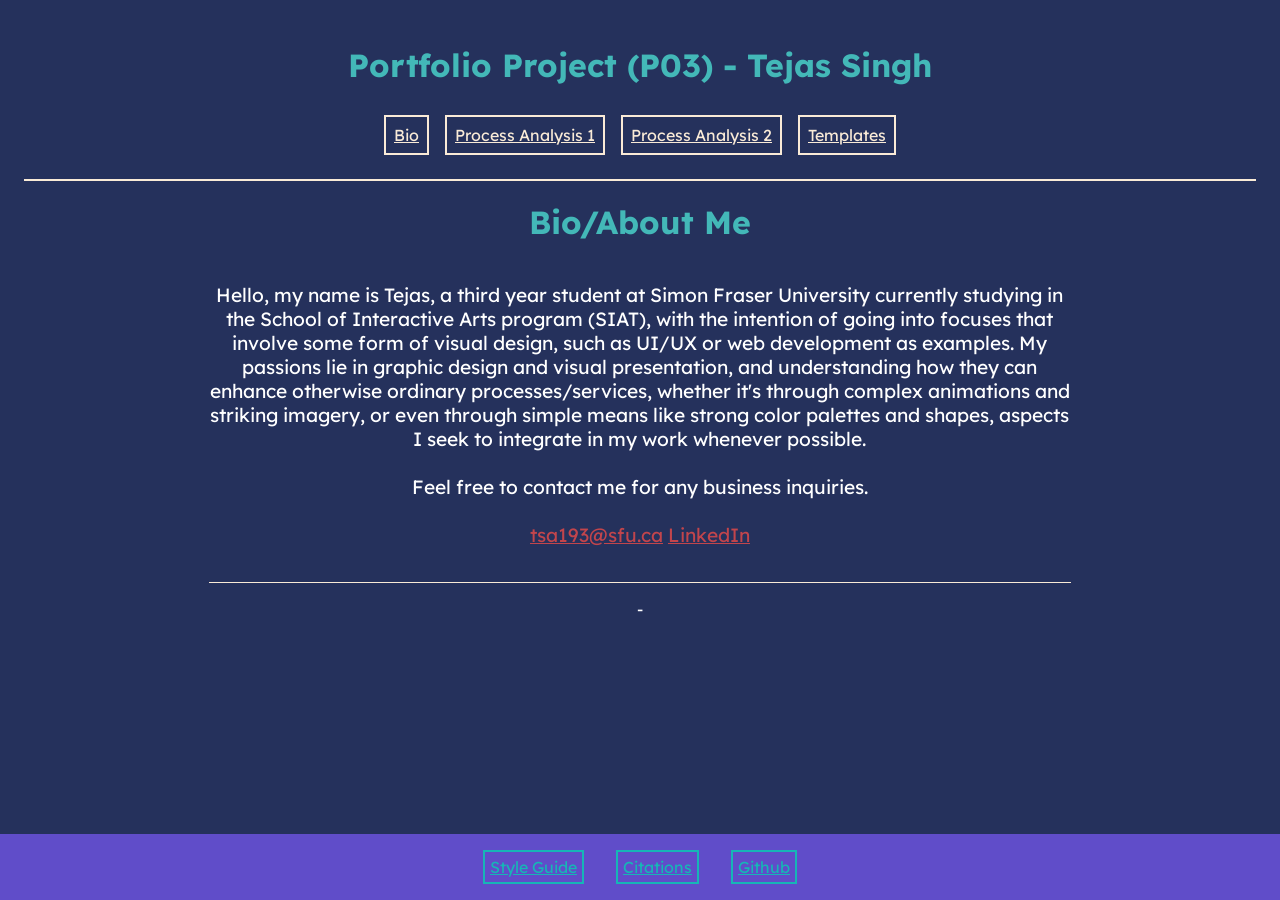
<file: bio.html>
<!DOCTYPE html>
<html lang="en-US">
    <head>
        <meta charset="utf-8">
        
        <title>P03 Bio</title>
        <link rel="stylesheet" href="css/main.css">
        <link href="https://fonts.googleapis.com/css2?family=Lexend:wght@100..900&family=Orbitron:wght@400..900&display=swap" rel="stylesheet">
    </head>
        
    <body>
        <h1 class="titleHeaders">Portfolio Project (P03) - Tejas Singh</h1>

        <nav>
            <a href="bio.html">Bio</a>
            <a href="process1.html">Process Analysis 1</a>
            <a href="process2.html">Process Analysis 2</a>
            <a href="templates.html">Templates</a>
        </nav>
        
        <h1 class="titleHeaders">Bio/About Me</h1>
        <section id="bioTemplate">
             <p>Hello, my name is Tejas, a third year student at Simon Fraser University currently studying in the School of Interactive Arts program (SIAT), with the intention of going into focuses that involve some form of visual design, such as UI/UX or web development as examples. My passions lie in graphic design and visual presentation, and understanding how they can enhance otherwise ordinary processes/services, whether it's through complex animations and striking imagery, or even through simple means like strong color palettes and shapes, aspects I seek to integrate in my work whenever possible. <br><br> Feel free to contact me for any business inquiries. <br><br> 
            <a href="bio.html">tsa193@sfu.ca</a> <a href="bio.html">LinkedIn</a>
            </p>
        </section>

        <p class="description">-</p> <!--Extra Space for Footer-->

        <footer>
            <a href="styleguide.html">Style Guide</a>
            <a href="citations.html">Citations</a>
            <a href="https://github.com/C0NT3JAS/IAT-339-P03---Tejas-Singh-">Github</a>
        </footer>
    </body>

</html>
</file>
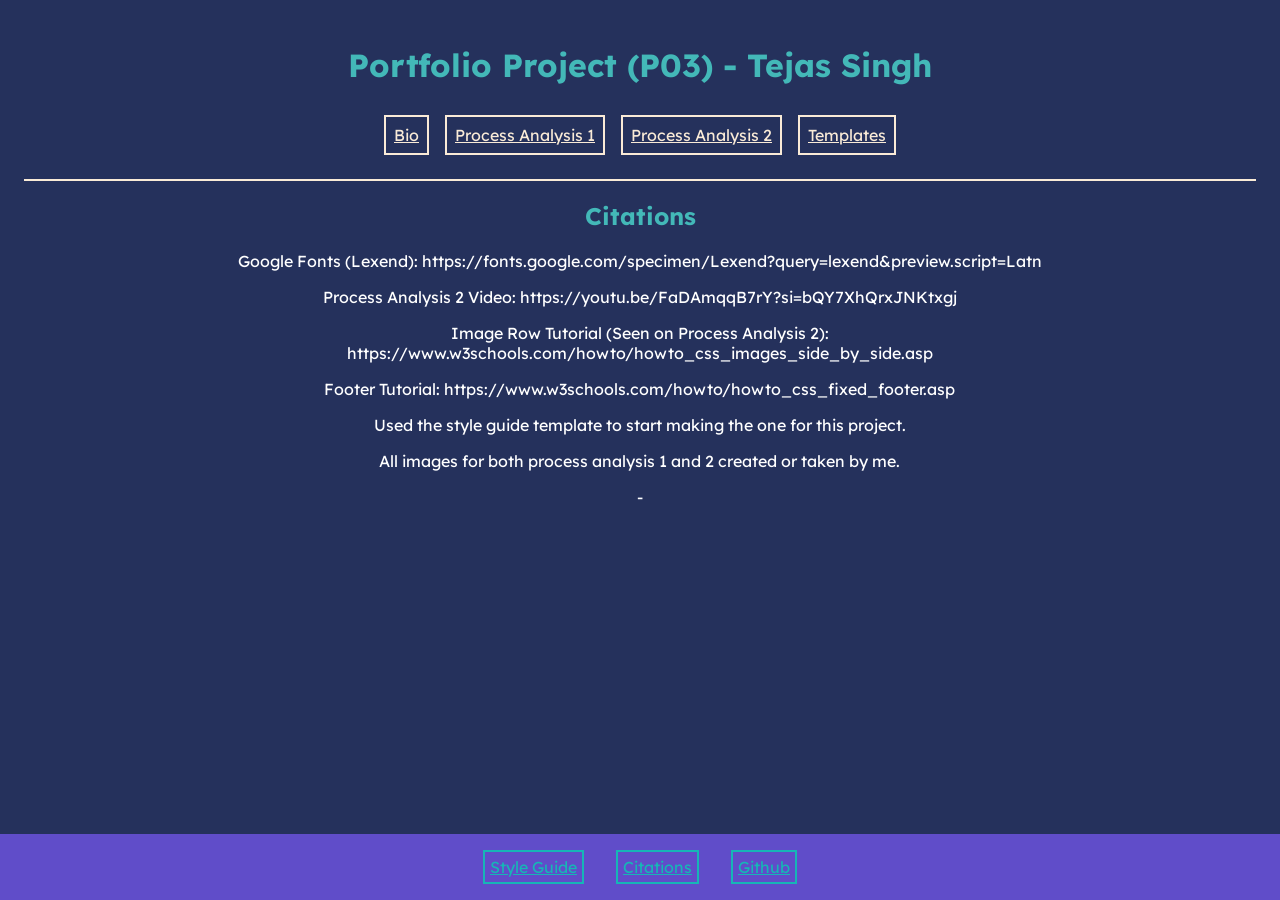
<file: citations.html>
<!DOCTYPE html>
<html lang="en-US">
    <head>
        <meta charset="utf-8">

        <title>P03 Citations</title>
        <link rel="stylesheet" href="css/main.css">
        <link href="https://fonts.googleapis.com/css2?family=Lexend:wght@100..900&family=Orbitron:wght@400..900&display=swap" rel="stylesheet">
    </head>
    <body>
        <h1 class="titleHeaders">Portfolio Project (P03) - Tejas Singh</h1>

        <nav>
            <a href="bio.html">Bio</a>
            <a href="process1.html">Process Analysis 1</a>
            <a href="process2.html">Process Analysis 2</a>
            <a href="templates.html">Templates</a>
        </nav>

        <h2 class="titleHeaders">Citations</h2>

        <p class="description">Google Fonts (Lexend): https://fonts.google.com/specimen/Lexend?query=lexend&preview.script=Latn</p>

        <p class="description">Process Analysis 2 Video: https://youtu.be/FaDAmqqB7rY?si=bQY7XhQrxJNKtxgj</p>

        <p class="description">Image Row Tutorial (Seen on Process Analysis 2): https://www.w3schools.com/howto/howto_css_images_side_by_side.asp</p>

        <p class="description">Footer Tutorial: https://www.w3schools.com/howto/howto_css_fixed_footer.asp</p>

        <p class="description">Used the style guide template to start making the one for this project.</p>

        <p class="description">All images for both process analysis 1 and 2 created or taken by me.</p>

        <p class="description">-</p> <!--Extra Space for Footer-->

        <footer>
            <a href="styleguide.html">Style Guide</a>
            <a href="citations.html">Citations</a>
            <a href="https://github.com/C0NT3JAS/IAT-339-P03---Tejas-Singh-">Github</a>
        </footer>

    </body>
</html>
</file>
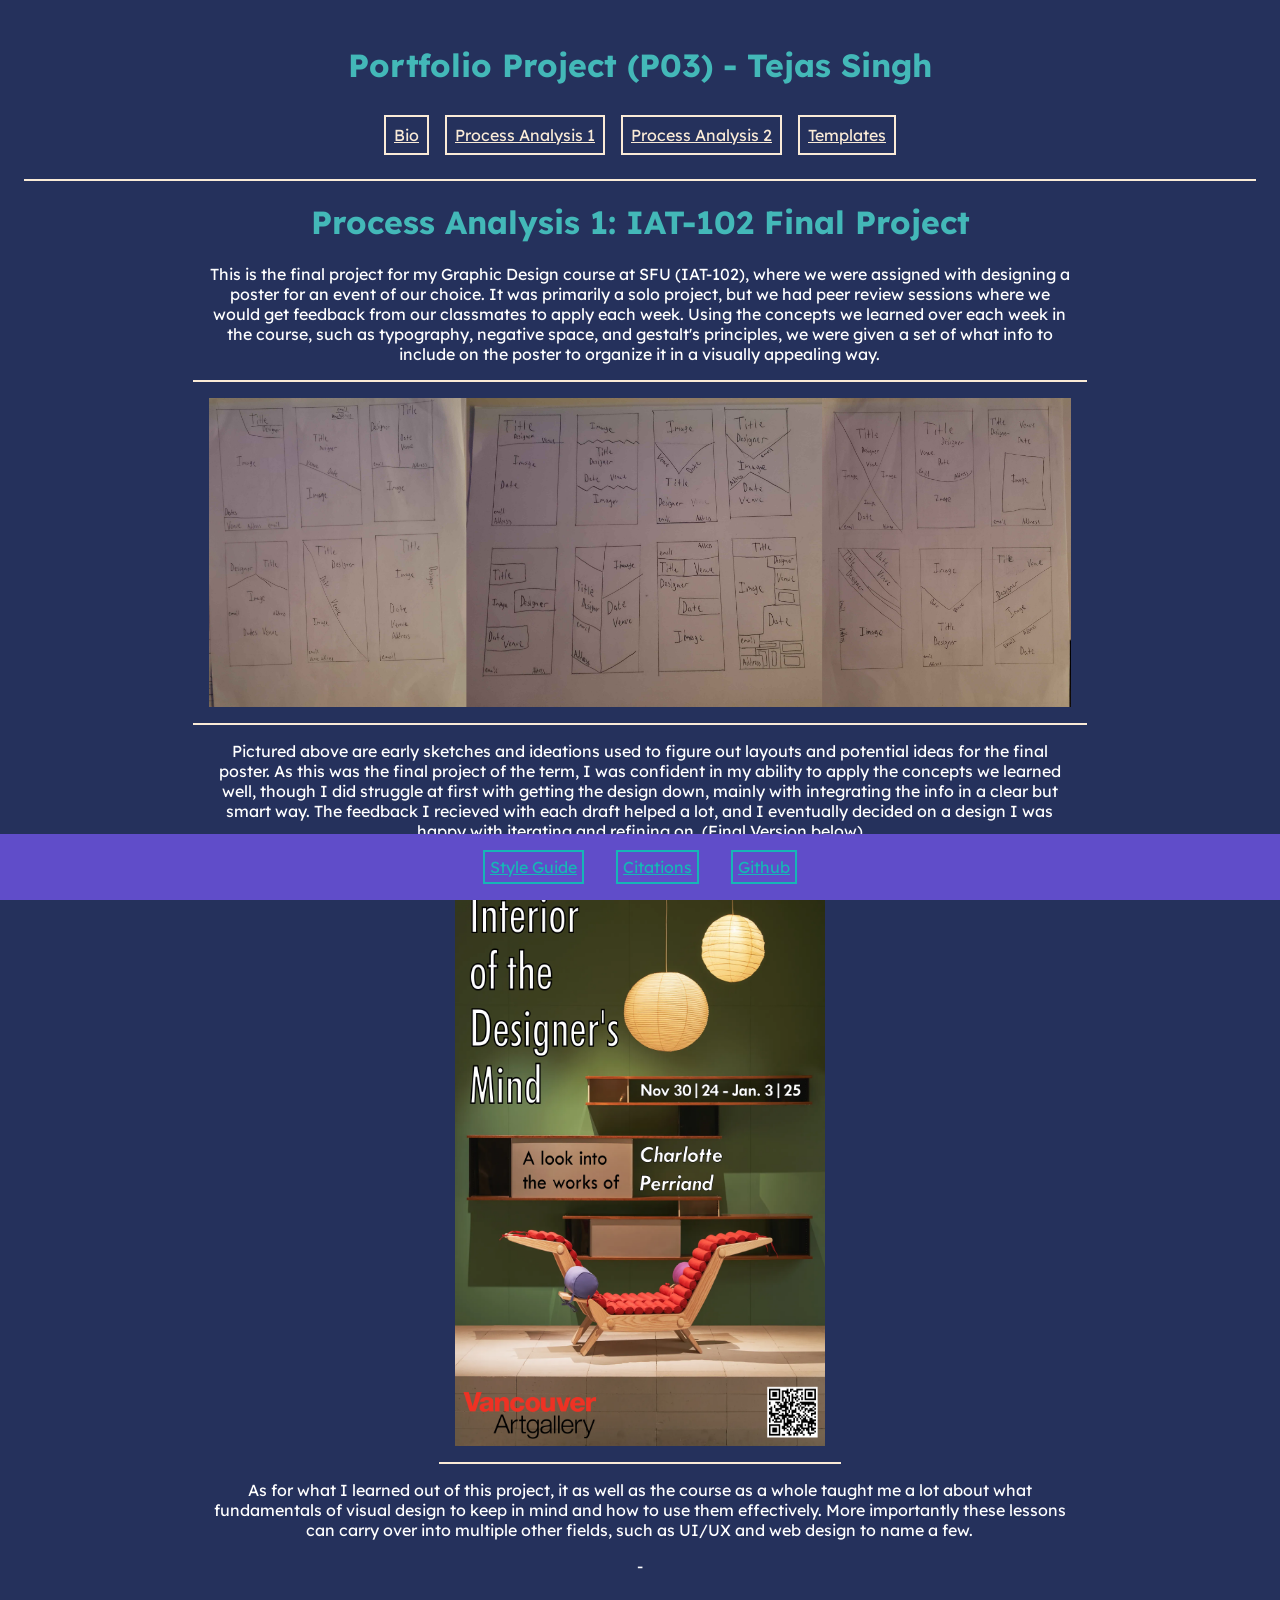
<file: process1.html>
<!DOCTYPE html>
<html lang="en-US">
    <head>
        <meta charset="utf-8">
        
        <title>P03 Process Analysis 1</title>
        <link rel="stylesheet" href="css/main.css">
        <link href="https://fonts.googleapis.com/css2?family=Lexend:wght@100..900&family=Orbitron:wght@400..900&display=swap" rel="stylesheet">
    </head>

    <body>
        <h1 class="titleHeaders">Portfolio Project (P03) - Tejas Singh</h1>

        <nav>
            <a href="bio.html">Bio</a>
            <a href="process1.html">Process Analysis 1</a>
            <a href="process2.html">Process Analysis 2</a>
            <a href="templates.html">Templates</a>
        </nav>

        <h1 class="titleHeaders">Process Analysis 1: IAT-102 Final Project </h1>

        <p class="description">This is the final project for my Graphic Design course at SFU (IAT-102), where we were assigned with designing a poster for an event of our choice. It was primarily a solo project, but we had peer review sessions where we would get feedback from our classmates to apply each week. Using the concepts we learned over each week in the course, such as typography, negative space, and gestalt's principles, we were given a set of what info to include on the poster to organize it in a visually appealing way.</p>
        
        <img src="img/102img1.png" alt="Graphic Design early poster drafts" id="PosterDrafts">

        <p class="description">Pictured above are early sketches and ideations used to figure out layouts and potential ideas for the final poster. As this was the final project of the term, I was confident in my ability to apply the concepts we learned well, though I did struggle at first with getting the design down, mainly with integrating the info in a clear but smart way. The feedback I recieved with each draft helped a lot, and I eventually decided on a design I was happy with iterating and refining on. (Final Version below)</p>

        <img src="img/102PosterFinal.png" alt="IAT 102 Final Poster" id="PosterFinal">

        <p class="description">As for what I learned out of this project, it as well as the course as a whole taught me a lot about what fundamentals of visual design to keep in mind and how to use them effectively. More importantly these lessons can carry over into multiple other fields, such as UI/UX and web design to name a few.</p>
        
        <p class="description">-</p> <!--Extra Space for Footer-->


    
        <footer>
            <a href="styleguide.html">Style Guide</a>
            <a href="citations.html">Citations</a>
            <a href="https://github.com/C0NT3JAS/IAT-339-P03---Tejas-Singh-">Github</a>
        </footer>
    </body>
</html>
</file>
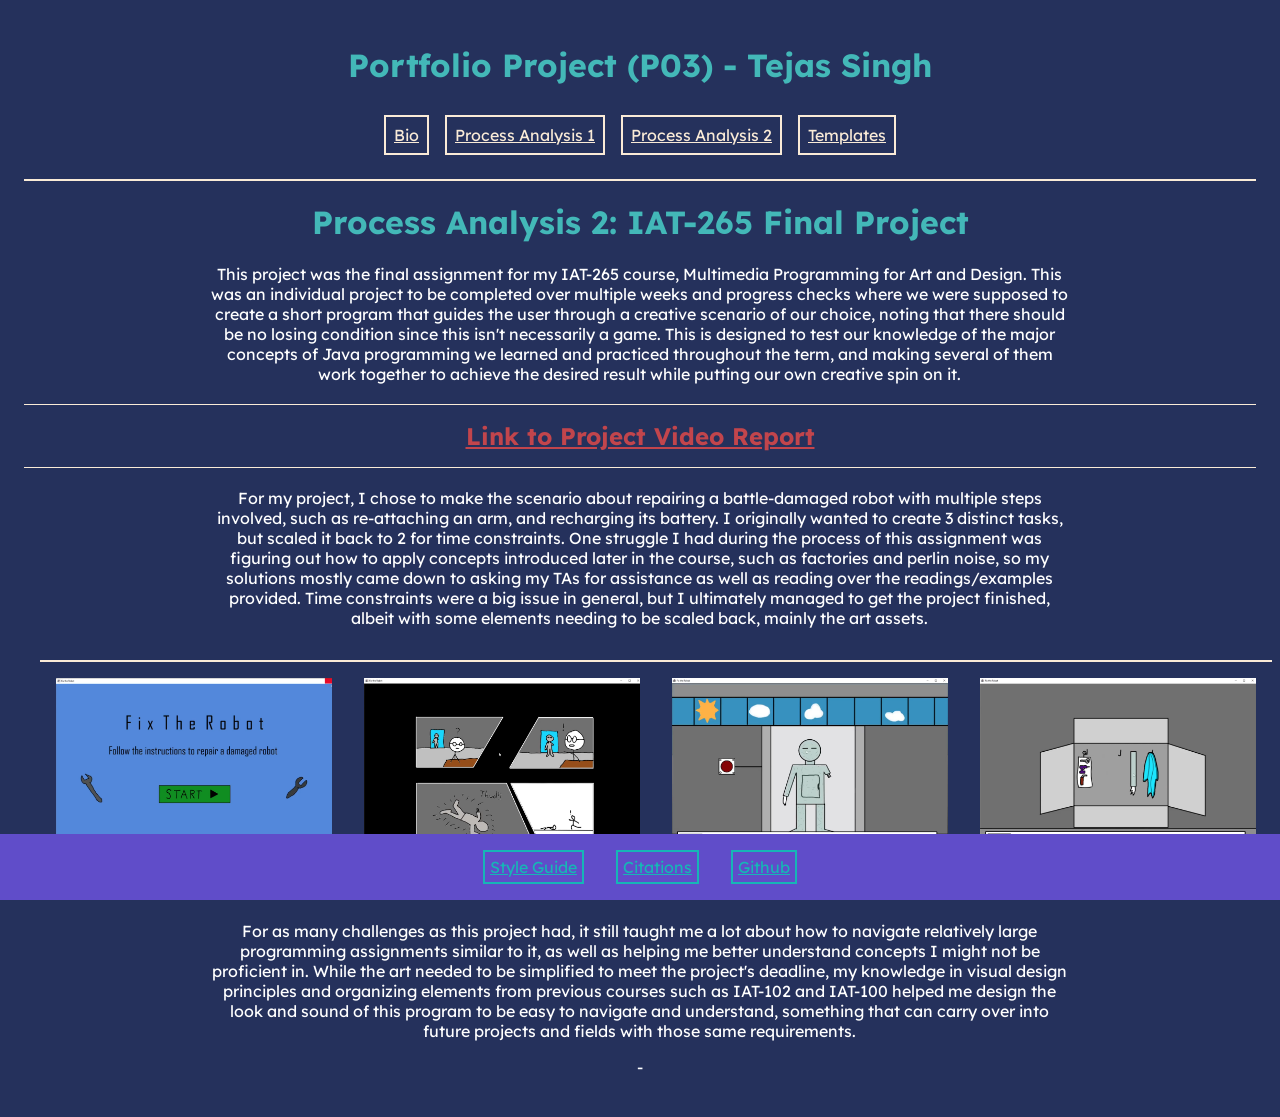
<file: process2.html>
<!DOCTYPE html>
<html lang="en-US">
    <head>
        <meta charset="utf-8">
        
        <title>P03 Process Analysis 2</title>
        <link rel="stylesheet" href="css/main.css">
        <link href="https://fonts.googleapis.com/css2?family=Lexend:wght@100..900&family=Orbitron:wght@400..900&display=swap" rel="stylesheet">
    </head>

    <body>
        <h1 class="titleHeaders">Portfolio Project (P03) - Tejas Singh</h1>

        <nav>
            <a href="bio.html">Bio</a>
            <a href="process1.html">Process Analysis 1</a>
            <a href="process2.html">Process Analysis 2</a>
            <a href="templates.html">Templates</a>
        </nav>

        <h1 class="titleHeaders">Process Analysis 2: IAT-265 Final Project</h1>

        <p class="description">This project was the final assignment for my IAT-265 course, Multimedia Programming for Art and Design. This was an individual project to be completed over multiple weeks and progress checks where we were supposed to create a short program that guides the user through a creative scenario of our choice, noting that there should be no losing condition since this isn't necessarily a game. This is designed to test our knowledge of the major concepts of Java programming we learned and practiced throughout the term, and making several of them work together to achieve the desired result while putting our own creative spin on it.</p>

        <h2 id="CodingVideo"><a href="https://youtu.be/FaDAmqqB7rY?si=vf7Pt2JNo72os1H0">Link to Project Video Report</a></h2>

        <p class="description">For my project, I chose to make the scenario about repairing a battle-damaged robot with multiple steps involved, such as re-attaching an arm, and recharging its battery. I originally wanted to create 3 distinct tasks, but scaled it back to 2 for time constraints. One struggle I had during the process of this assignment was figuring out how to apply concepts introduced later in the course, such as factories and perlin noise, so my solutions mostly came down to asking my TAs for assistance as well as reading over the readings/examples provided. Time constraints were a big issue in general, but I ultimately managed to get the project finished, albeit with some elements needing to be scaled back, mainly the art assets.</p>

        <div class="row">
            <div class="column">
                <img src="img/gameplay1.png" alt="Screenshot 1">
            </div>

            <div class="column">
                <img src="img/gameplay2.png" alt="Screenshot 2">
            </div>

            <div class="column">
                <img src="img/gameplay3.png" alt="Screenshot 3">
            </div>

            <div class="column">
                <img src="img/gameplay4.png" alt="Screenshot 4">
            </div>
        </div>

        <p class="description">For as many challenges as this project had, it still taught me a lot about how to navigate relatively large programming assignments similar to it, as well as helping me better understand concepts I might not be proficient in. While the art needed to be simplified to meet the project's deadline, my knowledge in visual design principles and organizing elements from previous courses such as IAT-102 and IAT-100 helped me design the look and sound of this program to be easy to navigate and understand, something that can carry over into future projects and fields with those same requirements.</p>

        <p class="description">-</p> <!--Extra Space for Footer-->

        <footer>
            <a href="styleguide.html">Style Guide</a>
            <a href="citations.html">Citations</a>
            <a href="https://github.com/C0NT3JAS/IAT-339-P03---Tejas-Singh-">Github</a>
        </footer>
    
    </body>
</html>
</file>
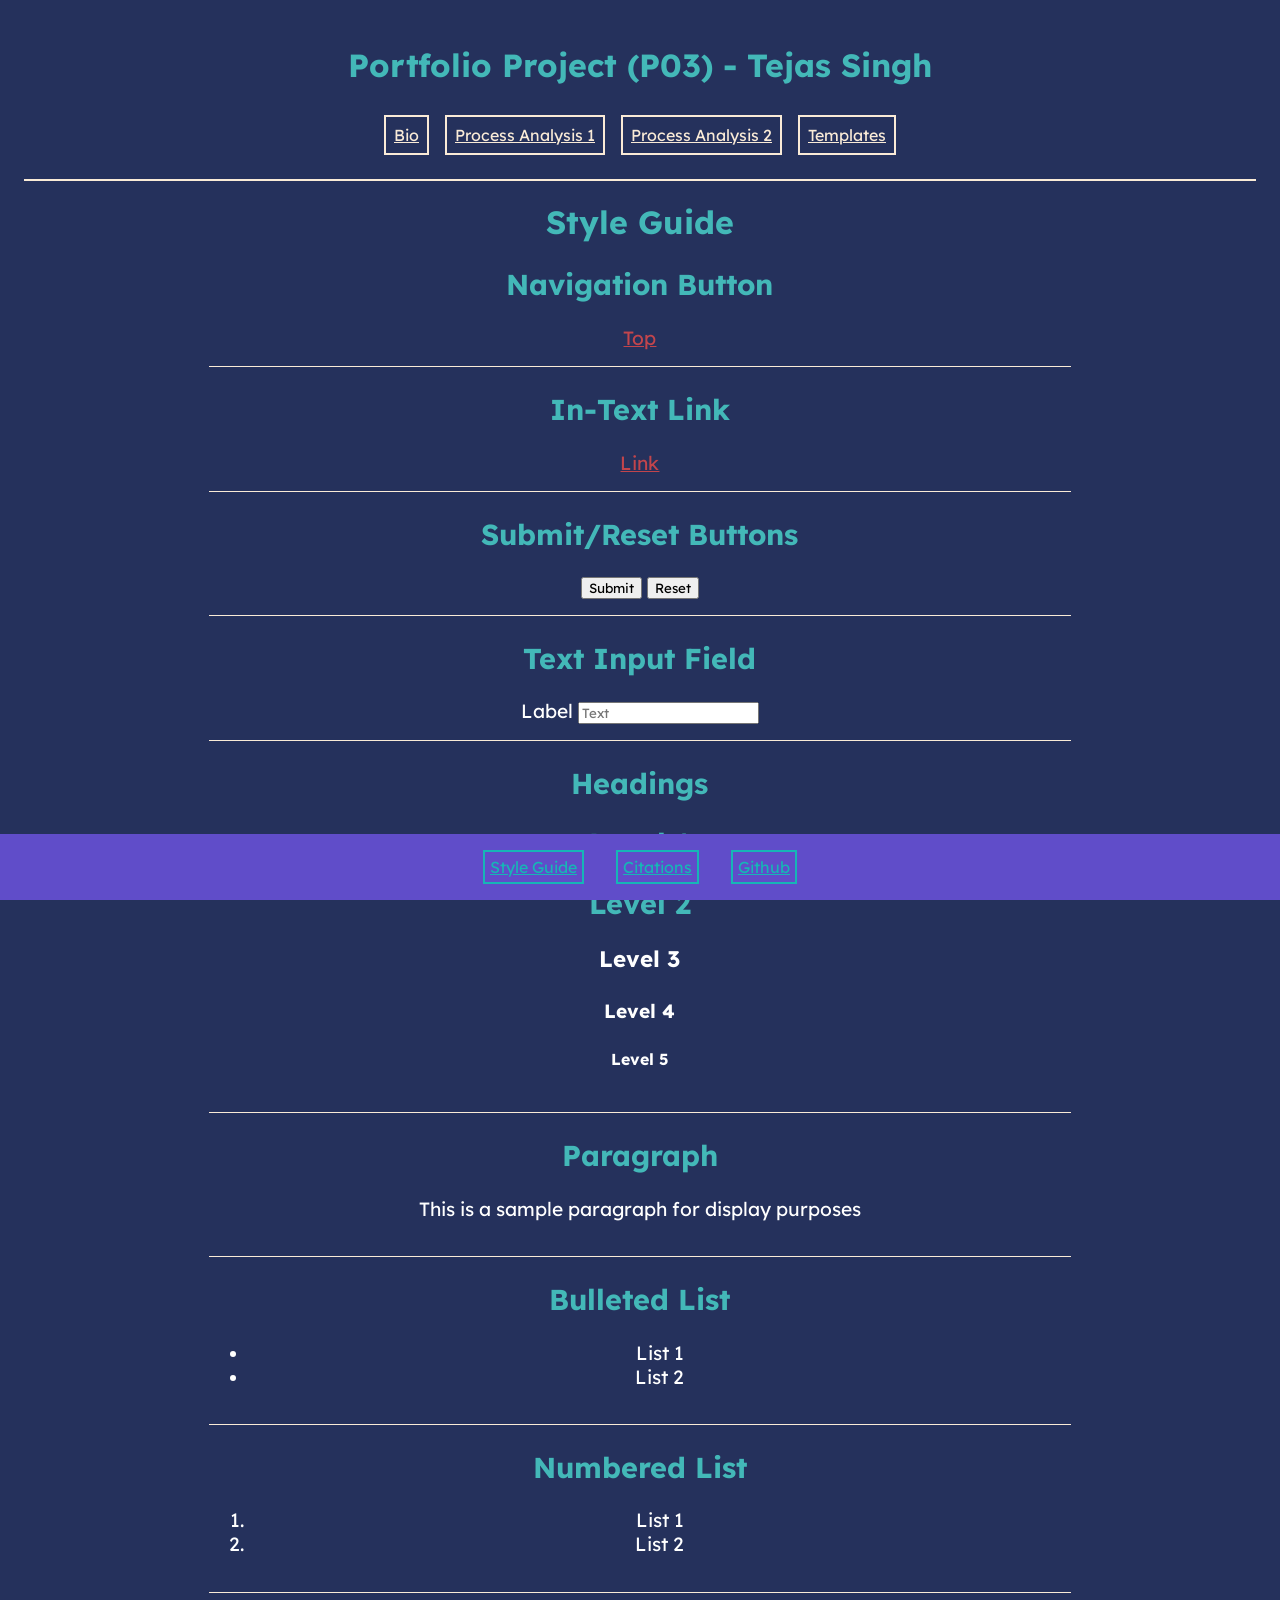
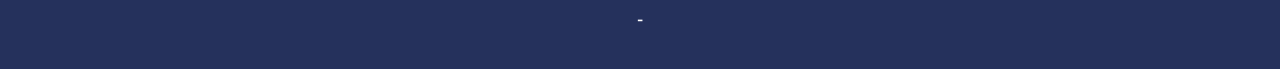
<file: styleguide.html>
<!DOCTYPE html>
<html lang="en-US">
    <head>
        <meta charset="utf-8">

        <title>P03 Style Guide</title>
        <link rel="stylesheet" href="css/main.css">
        <link href="https://fonts.googleapis.com/css2?family=Lexend:wght@100..900&family=Orbitron:wght@400..900&display=swap" rel="stylesheet">
    </head>
    <!--Format for Style Guide based on template from early in the course-->
    <body>
        <h1 class="titleHeaders">Portfolio Project (P03) - Tejas Singh</h1>

        <nav>
            <a href="bio.html">Bio</a>
            <a href="process1.html">Process Analysis 1</a>
            <a href="process2.html">Process Analysis 2</a>
            <a href="templates.html">Templates</a>
        </nav>

        <h1 class="titleHeaders">Style Guide</h1>

        <section class="styleguideItem">
            <h2>Navigation Button</h2>
            <a href="#">Top</a>
        </section>
        
        <section class="styleguideItem">
            <h2>In-Text Link</h2>
            <a href="index.html">Link</a>
        </section>

        <section class="styleguideItem">
            <h2>Submit/Reset Buttons</h2>
            <button type="submit">Submit</button>
            <button type="reset">Reset</button>
        </section>

        <section class="styleguideItem">
            <h2>Text Input Field</h2>
            <form>
                <label>Label</label>
                <input type="text" placeholder="Text"></input>
            </form>
        </section>

        <section class="styleguideItem">
            <h2>Headings</h2>
            <h1>Level 1</h1>
            <h2>Level 2</h2>
            <h3>Level 3</h3>
            <h4>Level 4</h4>
            <h5>Level 5</h5>
        </section>

        <section class="styleguideItem">
            <h2>Paragraph</h2>
            <p>This is a sample paragraph for display purposes</p>
        </section>

        <section class="styleguideItem">
            <h2>Bulleted List</h2>
    
            <ul>
                <li>List 1</li>
                <li>List 2</li>
            </ul>
    
        </section>

        <section class="styleguideItem">
            <h2>Numbered List</h2>
            <ol>
                <li>List 1</li>
                <li>List 2</li>
            </ol>
        </section>

        <p class="description">-</p> <!--Extra Space for Footer-->


        <footer>
            <a href="styleguide.html">Style Guide</a>
            <a href="citations.html">Citations</a>
            <a href="https://github.com/C0NT3JAS/IAT-339-P03---Tejas-Singh-">Github</a>
        </footer>
    </body>
</html>
</file>
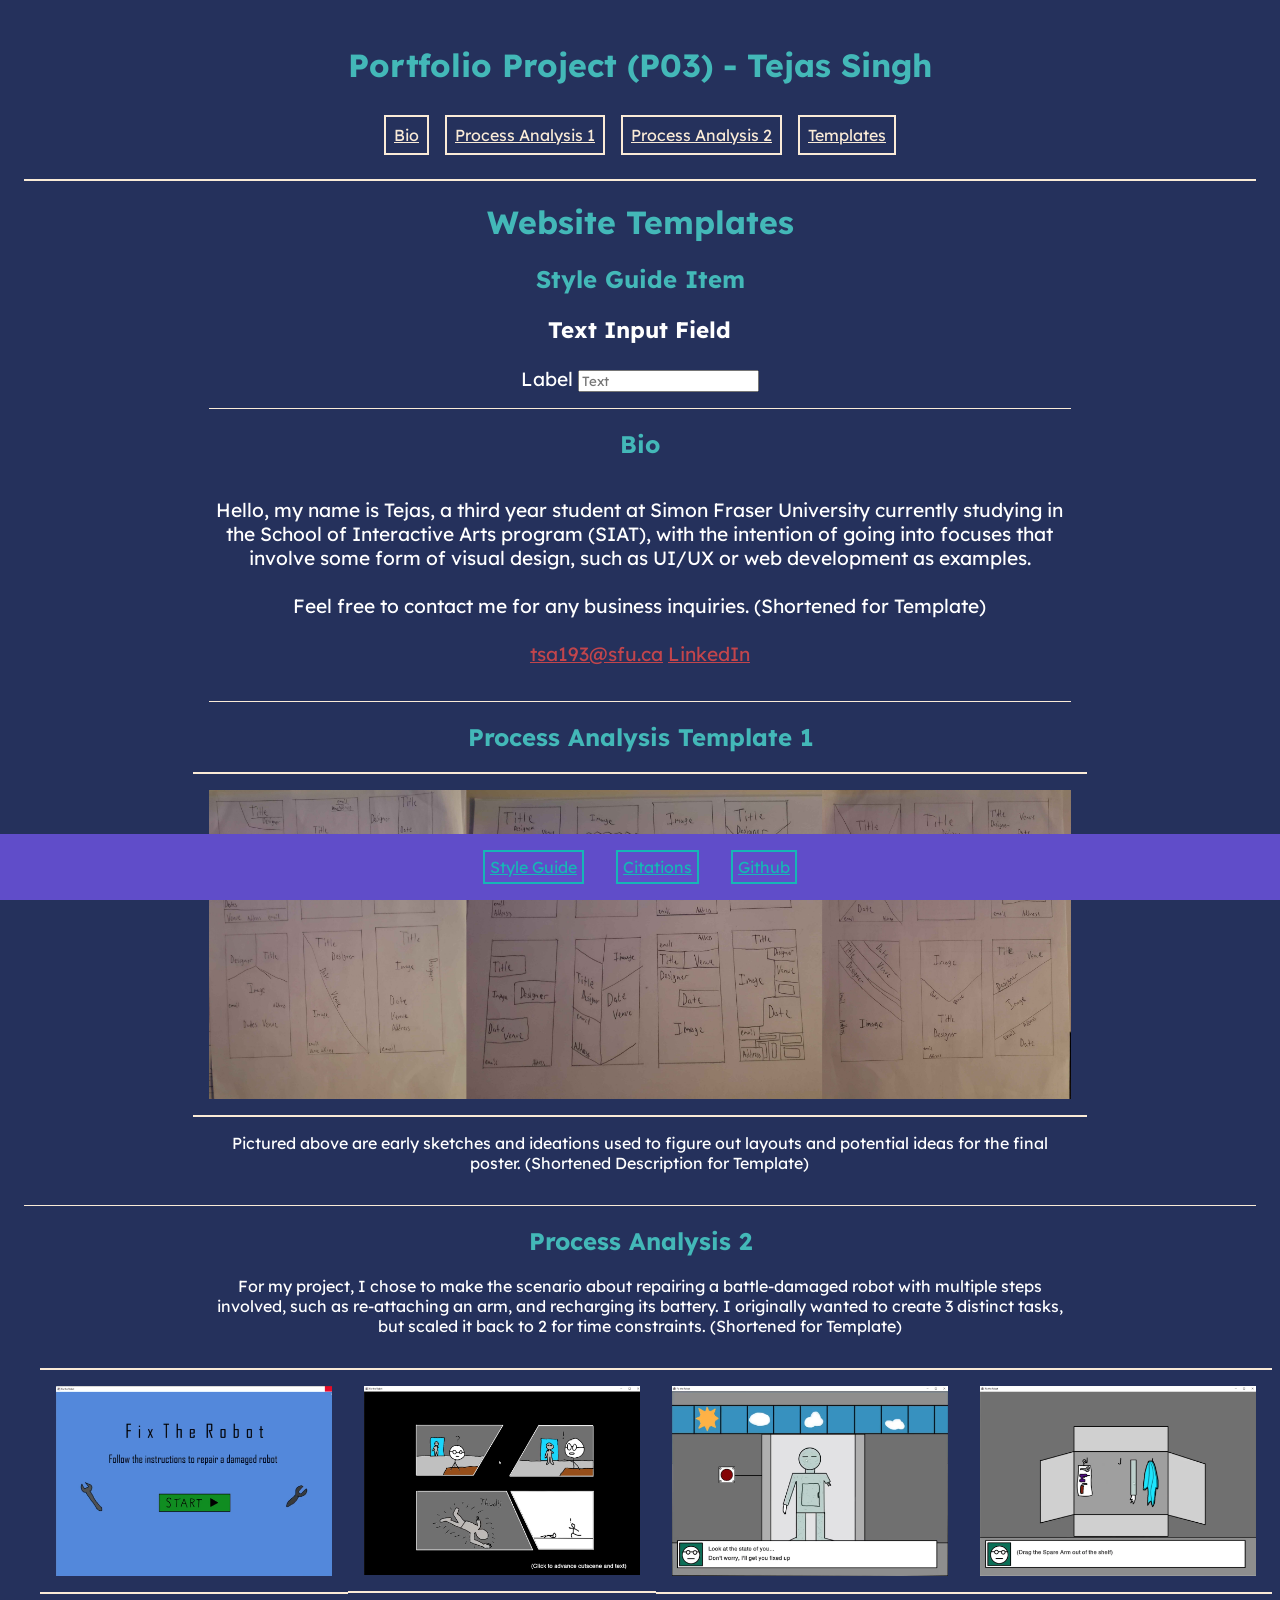
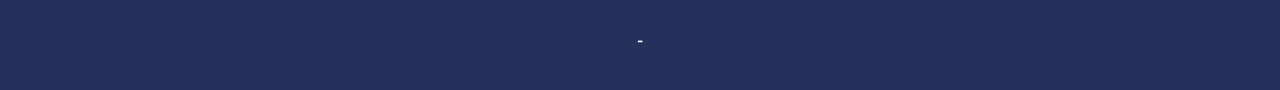
<file: templates.html>
<!DOCTYPE html>
<html lang="en-US">
    <head>
        <meta charset="utf-8">

        <title>P03 Templates</title>
        <link rel="stylesheet" href="css/main.css">
        <link href="https://fonts.googleapis.com/css2?family=Lexend:wght@100..900&family=Orbitron:wght@400..900&display=swap" rel="stylesheet">
    </head>
    <body>
        <h1 class="titleHeaders">Portfolio Project (P03) - Tejas Singh</h1>

        <nav>
            <a href="bio.html">Bio</a>
            <a href="process1.html">Process Analysis 1</a>
            <a href="process2.html">Process Analysis 2</a>
            <a href="templates.html">Templates</a>
        </nav>

        <h1 class="titleHeaders">Website Templates</h1>

        <h2 class="titleHeaders">Style Guide Item</h2>
        <section class="styleguideItem">
            <h3>Text Input Field</h3>
            <form>
                <label>Label</label>
                <input type="text" placeholder="Text"></input>
            </form>
        </section>

        <h2 class="titleHeaders">Bio</h2>

        <section id="bioTemplate">
             <p>Hello, my name is Tejas, a third year student at Simon Fraser University currently studying in the School of Interactive Arts program (SIAT), with the intention of going into focuses that involve some form of visual design, such as UI/UX or web development as examples. <br><br> Feel free to contact me for any business inquiries. (Shortened for Template)<br><br> 
            <a href="bio.html">tsa193@sfu.ca</a> <a href="bio.html">LinkedIn</a>
            </p>
        </section>

        <section id="processAnalysisTemplate">
            <h2 class="titleHeaders">Process Analysis Template 1</h2>
            <img src="img/102img1.png" alt="Graphic Design early poster drafts" id="PosterDrafts">

            <p class="description">Pictured above are early sketches and ideations used to figure out layouts and potential ideas for the final poster. (Shortened Description for Template)</p>
        </section>

        <section>
            <h2 class="titleHeaders">Process Analysis 2</h2>
            <p class="description">For my project, I chose to make the scenario about repairing a battle-damaged robot with multiple steps involved, such as re-attaching an arm, and recharging its battery. I originally wanted to create 3 distinct tasks, but scaled it back to 2 for time constraints. (Shortened for Template)</p>

        <div class="row">
            <div class="column">
                <img src="img/gameplay1.png" alt="Screenshot 1">
            </div>

            <div class="column">
                <img src="img/gameplay2.png" alt="Screenshot 2">
            </div>

            <div class="column">
                <img src="img/gameplay3.png" alt="Screenshot 3">
            </div>

            <div class="column">
                <img src="img/gameplay4.png" alt="Screenshot 4">
            </div>
        </div>
        </section>

        <p class="description">-</p> <!--Extra Space for Footer-->

        <footer>
            <a href="styleguide.html">Style Guide</a>
            <a href="citations.html">Citations</a>
            <a href="https://github.com/C0NT3JAS/IAT-339-P03---Tejas-Singh-">Github</a>
        </footer>

    </body>
</html>
</file>
<file: css/main.css>
body {
    padding: 1rem;
}

h1, h2, h3, h4, h5, p, label, ol, ul, a, button, input {
    font-family: "Lexend";
}

body {
   background-color: rgb(37, 49, 92);
}

h1, h2 {
    color:  rgb(67, 184, 184);
}

p, h3, h4, h5, ul, ol, label {
    color: white;
}

a {
    color: rgb(194, 69, 76);
}

a:hover {
    color: rgb(67, 184, 184);
}

.titleHeaders {
    text-align: center;
}



nav a{
  display: inline-block;
  border: 2px solid;
  padding: 8px;
  margin: 0.5rem;
  color:antiquewhite;
  }

  nav a:hover {
    background-color: antiquewhite;
    color: black;
  }

nav {
    display: flex;
    justify-content: center;
    text-align: center;
    padding-bottom: 1rem;
    border-bottom: 2px solid;
    border-color: antiquewhite;

  }

  /* img {
    display: flex;
    align-content: center;
    max-width: 20%;
    margin: auto;
  } */

#PosterDrafts {
    display: flex;
    align-content: center;
    max-width: 70%;
    padding: 1rem;
    border-top: 2px solid;
    border-bottom: 2px solid;
    border-color: antiquewhite;
    margin: auto;
  }

#PosterFinal {
    display: flex;
    align-content: center;
    margin: auto;
    max-width: 30%;
    padding: 1rem;
    border-top: 2px solid;
    border-bottom: 2px solid;
    border-color: antiquewhite;
  }

  @media (max-width: 900px)
  {
    #PosterFinal {
        max-height: 10%;
    }
  }


  .description {
    display: flex;
    text-align: center;
    justify-content: center;
    align-items: center;
    max-width: 70%;
    max-width: 70%;
    margin-left: 15%;
    margin-right: 15%;
  }

  #CodingVideo {
    display: flex;
    text-align: center;
    justify-content: center;
    align-items: center;
    border-top: 1px solid;
    border-bottom: 1px solid;
    padding: 1rem;
    border-color: antiquewhite;
  }


  /*NOTE: Used this tutorial for assistance on displaying the images: https://www.w3schools.com/howto/howto_css_images_side_by_side.asp*/
  .row {
    display: flex;
  }

  .column {
    flex: 20%;
    align-items: center;
    justify-content: center;
    margin: auto;
    padding: 1rem;
  }

  .column img {
    max-width: 100%;
    border-top: 2px solid;
    border-bottom: 2px solid;
    border-color: antiquewhite;
    padding: 1rem;
  }

  #bioTemplate {
    display: flex;
    text-align: center;
    justify-content: center;
    align-items: center;
    max-width: 70%;
    max-width: 70%;
    margin-left: 15%;
    margin-right: 15%;
    font-size: larger;

    border-bottom: 1px solid;
    border-color: antiquewhite;
    padding-bottom: 1rem;
  }

  .styleguideItem {
    text-align: center;
    justify-content: center;
    align-items: center;
    max-width: 70%;
    max-width: 70%;
    margin-left: 15%;
    margin-right: 15%;
    font-size: larger;

    border-bottom: 1px solid;
    border-color: antiquewhite;
    padding-bottom: 1rem;
  }

  #formTemplate {
    text-align: center;
    justify-content: center;
    align-items: center;
    max-width: 70%;
    max-width: 70%;
    margin-left: 15%;
    margin-right: 15%;
    font-size: larger;

    border-bottom: 1px solid;
    border-color: antiquewhite;
    padding-bottom: 1rem;
  }

  #processAnalysisTemplate {
    border-bottom: 1px solid;
    border-color: antiquewhite;
    padding-bottom: 1rem;
  }

  /*Tutorial Used: https://www.w3schools.com/howto/howto_css_fixed_footer.asp*/
  footer {
    display: flex;
    position: fixed;
    bottom: 0%;
    left: 0%;
    background-color:rgb(96, 77, 201);
    width: 100%;
    flex-direction: row;
    text-align: center;
    justify-content: center;
  }

  footer a {
    margin: 1rem;
    color: rgb(22, 182, 182);
    padding: 5px;
    border: 2px solid;
    border-color: rgb(22, 182, 182); 
  }

  footer a:hover {
    background-color: rgb(22, 182, 182);
    color: rgb(96, 77, 201);
  }
</file>
